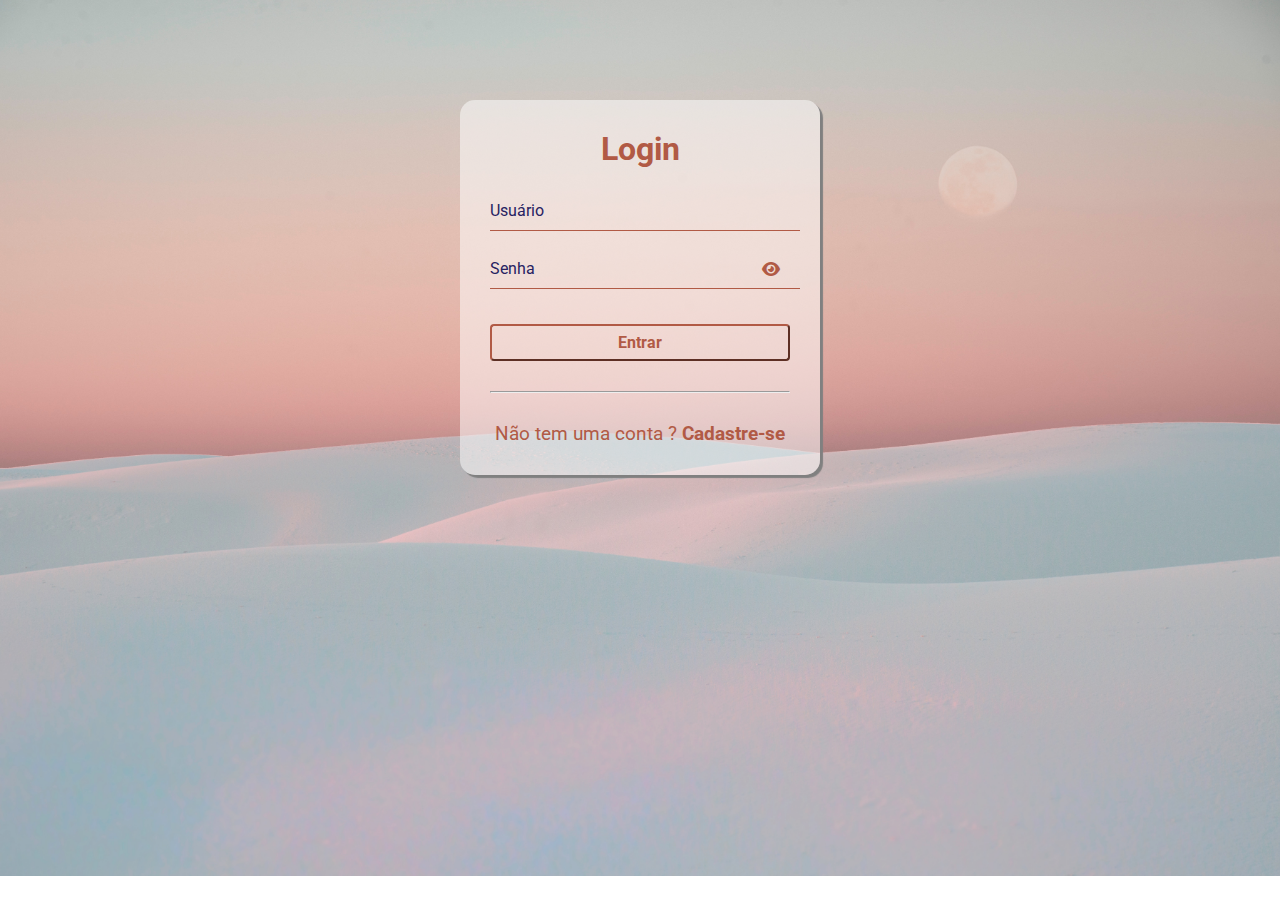
<file: index.html>
<!DOCTYPE html>
<html lang="en">
  <head>
    <meta charset="UTF-8" />
    <meta name="viewport" content="width=device-width, initial-scale=1.0" />
    <title>Log-in & Sign-up</title>
    <link rel="stylesheet" href="./styles/style.css" />
    <link rel="preconnect" href="https://fonts.googleapis.com" />
    <link rel="preconnect" href="https://fonts.gstatic.com" crossorigin />
    <link
      href="https://fonts.googleapis.com/css2?family=Roboto:wght@300;400;500&display=swap"
      rel="stylesheet"
    />
    <link
      rel="stylesheet"
      href="https://cdnjs.cloudflare.com/ajax/libs/font-awesome/6.4.0/css/all.min.css"
    />
    <script src="./js/script.js" defer></script>
  </head>
  <body>
    <div class="container">
      <div id="login-screen">
        <h1>Login</h1>

        <div id="msgError"></div>

        <div class="label-float">
          <input type="text" required id="usuarioLogin" placeholder="" />
          <label id="usuarioLoginLabel" for="usuarioLogin">Usuário</label>
        </div>

        <div class="label-float">
          <input type="password" required id="senha" placeholder="" />
          <label id="senhaLoginLabel" for="senha">Senha</label>
          <i class="fa fa-eye" aria-hidden="true"></i>
        </div>

        <div class="justify-center">
          <button id="btn-login">Entrar</button>
        </div>

        <div class="justify-center">
          <hr />
        </div>

        <p>
          Não tem uma conta ?
          <a onclick="trocarModal()">Cadastre-se</a>
        </p>
      </div>

      <div id="signup-screen">
        <h1>Sign up</h1>

        <div id="msgError"></div>
        <div id="msgSuccess"></div>

        <div class="label-float">
          <input type="text" id="nome" required placeholder="" />
          <label id="labelNome" for="nome">Nome</label>
        </div>
        <div class="label-float">
          <input type="text" id="email" required placeholder="" />
          <label id="labelEmail" for="email">Email</label>
        </div>
        <div class="label-float">
          <input type="text" id="usuarioCadastro" required placeholder="" />
          <label id="labelUsuario" for="usuarioCadastro">Usuário</label>
        </div>
        <div class="label-float">
          <input type="password" id="senhaCad" required placeholder="" />
          <label id="labelSenha" for="senhaCad">Senha</label>
          <i id="verSenha" class="fa fa-eye" aria-hidden="true"></i>
        </div>
        <div class="label-float">
          <input type="password" id="conf-senha" required placeholder="" />
          <label id="labelConfSenha" for="conf-senha">Confirmar senha</label>
          <i id="verConfSenha" class="fa fa-eye" aria-hidden="true"></i>
        </div>
        <button id="btn-cadastro">Cadastrar</button>
      </div>
    </div>
  </body>
</html>
</file>
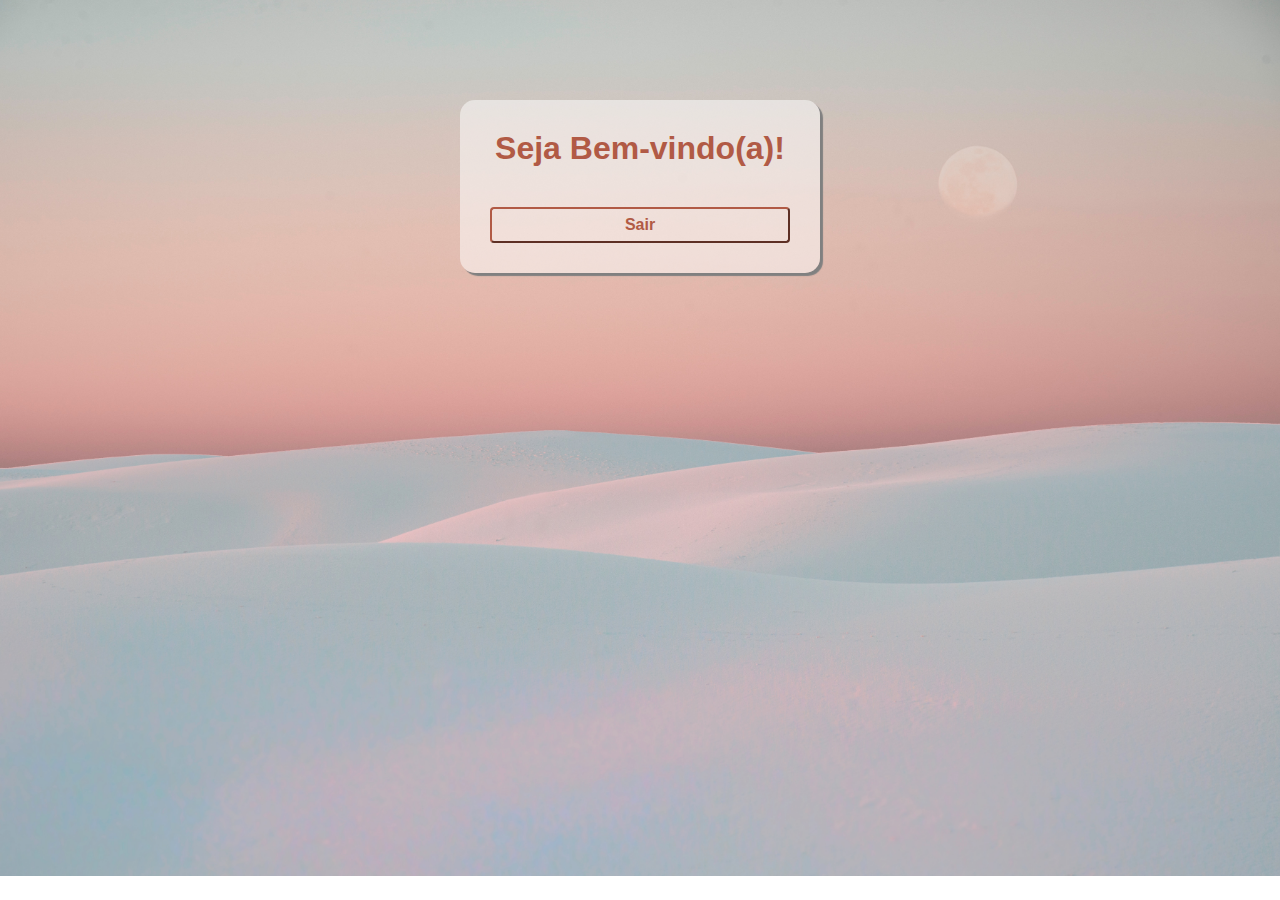
<file: home.html>
<!DOCTYPE html>
<html lang="en">
  <head>
    <meta charset="UTF-8" />
    <meta name="viewport" content="width=device-width, initial-scale=1.0" />
    <link rel="stylesheet" href="./styles/style.css" />
    <script src="./js/script.js" defer></script>
    <title>Home</title>
  </head>
  <body>
    <div class="container">
      <div class="bloco">
        <h1 id="logado">Seja Bem-vindo(a)!</h1>
        <button onclick="sair()">Sair</button>
      </div>
    </div>
  </body>
</html>
</file>
<file: styles/style.css>
* {
  font-family: "Roboto", sans-serif;
  margin: 0;
  padding: 0;
}

body {
  background-image: url(../assets/imgs/img-bk.jpg);
  background-repeat: no-repeat;
  background-size: cover;
}

.container {
  display: flex;
  justify-content: center;
  width: 100%;
  margin-top: 100px;
}

#login-screen,
#signup-screen,
.bloco {
  background-color: #ffffff80;
  padding: 30px;
  border-radius: 15px;
  box-shadow: 3px 3px 1px 0px gray;
  width: 300px;
}

#signup-screen {
  display: none;
}

h1 {
  text-align: center;
  margin-bottom: 20px;
  color: #b15a45;
}

.label-float input {
  width: 100%;
  padding: 5px;
  display: inline-block;
  border: 0;
  border-bottom: 1px solid #b15a45;
  background-color: transparent;
  outline: none;
  min-width: 108px;
  font-size: 16px;
  transition: all 0.3s ease-out;
  border-radius: 0;
}

.label-float {
  position: relative;
  padding-top: 13px;
  margin-top: 5%;
  margin-bottom: 5%;
}

.label-float input:focus {
  border-bottom: 2px solid #b15a45;
  background-color: transparent;
}

.label-float label {
  color: #272362;
  pointer-events: none;
  top: 0;
  position: absolute;
  left: 0;
  margin-top: 13px;
  transition: all 0.3s ease-out;
}

.label-float input:valid + label,
.label-float input:focus + label {
  font-size: 13px;
  margin-top: 0;
  color: #b15a45;
  background-color: transparent;
}

button {
  background-color: transparent;
  border-color: #b15a45;
  color: #b15a45;
  padding: 7px;
  font-weight: bold;
  font-size: 12pt;
  margin-top: 20px;
  border-radius: 4px;
  cursor: pointer;
  outline: none;
  width: 100%;
}

button:hover {
  background-color: #b15a45;
  color: white;
  cursor: pointer;
}

.justify-center {
  display: flex;
  justify-content: center;
}

hr {
  margin-top: 10%;
  margin-bottom: 10%;
  width: 100%;
}

p {
  color: #b15a45;
  font-size: 14pt;
  text-align: center;
}

a {
  color: #b15a45;
  font-weight: bold;
  text-decoration: none;
  transition: all 0.3s ease-out;
}

a:hover {
  color: #d8765d;
  cursor: pointer;
}

.fa-eye {
  position: absolute;
  top: 15px;
  right: 10px;
  cursor: pointer;
  color: #b15a45;
}

#msgError {
  text-align: center;
  color: #ff0000;
  background-color: #ffbbbb;
  padding: 10px;
  border-radius: 4px;
  display: none;
}

#msgSuccess {
  text-align: center;
  color: #00bb00;
  background-color: #bbffbe;
  padding: 10px;
  border-radius: 4px;
  display: none;
}

#logado {
  color: #b15a45;
  display: flex;
  justify-content: center;
}
</file>
